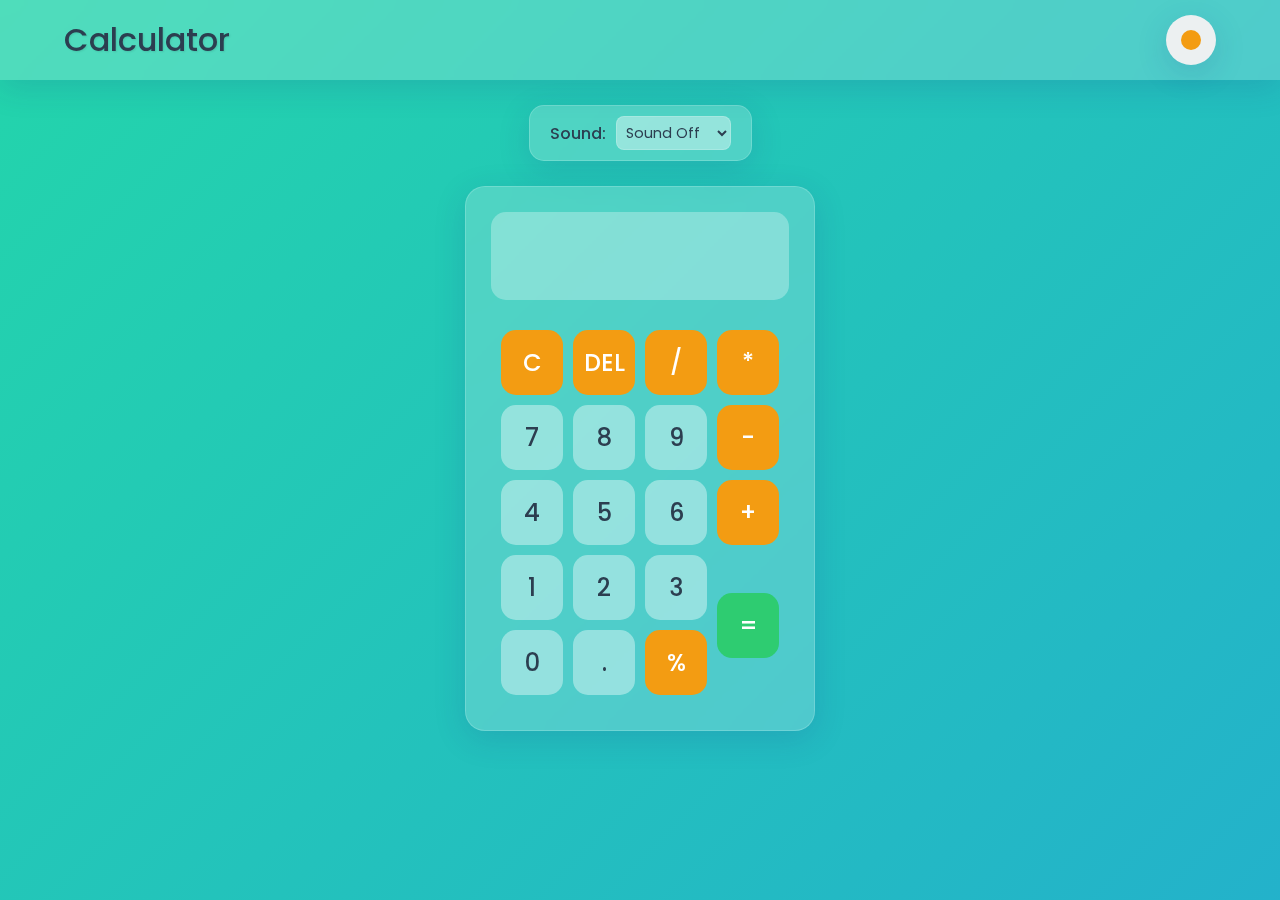
<file: index.html>
<!DOCTYPE html>
<html lang="en">
<head>
    <meta charset="UTF-8">
    <meta name="viewport" content="width=device-width, initial-scale=1.0">
    <title>Aesthetic Calculator</title>
    <link rel="preconnect" href="https://fonts.googleapis.com">
    <link rel="preconnect" href="https://fonts.gstatic.com" crossorigin>
    <link href="https://fonts.googleapis.com/css2?family=Poppins:wght@300;400;500&display=swap" rel="stylesheet">
    <link rel="stylesheet" href="style.css">
</head>
<body>

    <header class="header-container">
        <h1 class="main-heading">Calculator</h1>
        <div class="theme-toggler">
            <i class="toggler-icon"></i>
        </div>
    </header>

    <div class="container">
        <div class="settings-container">
            <label for="sound-theme-selector">Sound:</label>
            <select id="sound-theme-selector">
                <option value="none">Sound Off</option>
                <option value="mechanical">Mechanical</option>
                <option value="bubble">Bubble Pop</option>
            </select>
        </div>

        <div class="calculator">
            <div class="display-screen">
                <div id="display"></div>
            </div>

            <div class="buttons">
                <table>
                    <tr>
                        <td><button class="btn-operator" id="clear">C</button></td>
                        <td><button class="btn-operator" id="delete">DEL</button></td>
                        <td><button class="btn-operator" data-value="/">/</button></td>
                        <td><button class="btn-operator" data-value="*">*</button></td>
                    </tr>
                    <tr>
                        <td><button class="btn-number" data-value="7">7</button></td>
                        <td><button class="btn-number" data-value="8">8</button></td>
                        <td><button class="btn-number" data-value="9">9</button></td>
                        <td><button class="btn-operator" data-value="-">-</button></td>
                    </tr>
                    <tr>
                        <td><button class="btn-number" data-value="4">4</button></td>
                        <td><button class="btn-number" data-value="5">5</button></td>
                        <td><button class="btn-number" data-value="6">6</button></td>
                        <td><button class="btn-operator" data-value="+">+</button></td>
                    </tr>
                    <tr>
                        <td><button class="btn-number" data-value="1">1</button></td>
                        <td><button class="btn-number" data-value="2">2</button></td>
                        <td><button class="btn-number" data-value="3">3</button></td>
                        <td rowspan="2"><button class="btn-equal" id="equal">=</button></td>
                    </tr>
                    <tr>
                        <td><button class="btn-number" data-value="0">0</button></td>
                        <td><button class="btn-number" data-value=".">.</button></td>
                        <td><button class="btn-operator" data-value="%">%</button></td>
                    </tr>
                </table>
            </div>
        </div>
    </div>

    <script src="script.js"></script>
</body>

</html>
</file>
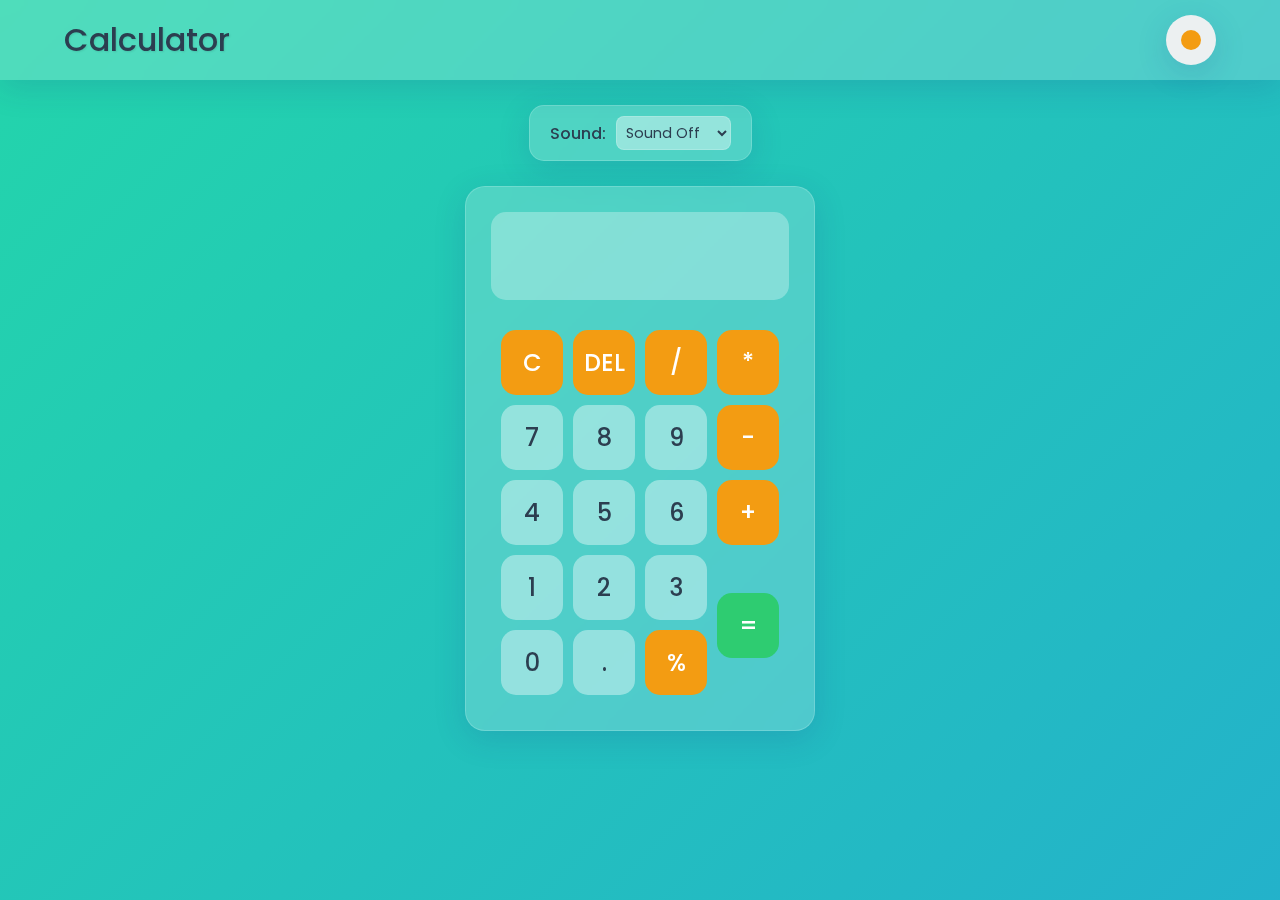
<file: new_index.html>
<!DOCTYPE html>
<html lang="en">
<head>
    <meta charset="UTF-8">
    <meta name="viewport" content="width=device-width, initial-scale=1.0">
    <title>Aesthetic Calculator</title>
    <link rel="preconnect" href="https://fonts.googleapis.com">
    <link rel="preconnect" href="https://fonts.gstatic.com" crossorigin>
    <link href="https://fonts.googleapis.com/css2?family=Poppins:wght@300;400;500&display=swap" rel="stylesheet">
    <link rel="stylesheet" href="new_style.css">
</head>
<body>

    <header class="header-container">
        <h1 class="main-heading">Calculator</h1>
        <div class="theme-toggler">
            <i class="toggler-icon"></i>
        </div>
    </header>

    <div class="container">
        <div class="settings-container">
            <label for="sound-theme-selector">Sound:</label>
            <select id="sound-theme-selector">
                <option value="none">Sound Off</option>
                <option value="mechanical">Mechanical</option>
                <option value="bubble">Bubble Pop</option>
            </select>
        </div>

        <div class="calculator">
            <div class="display-screen">
                <div id="display"></div>
            </div>

            <div class="buttons">
                <table>
                    <tr>
                        <td><button class="btn-operator" id="clear">C</button></td>
                        <td><button class="btn-operator" id="delete">DEL</button></td>
                        <td><button class="btn-operator" data-value="/">/</button></td>
                        <td><button class="btn-operator" data-value="*">*</button></td>
                    </tr>
                    <tr>
                        <td><button class="btn-number" data-value="7">7</button></td>
                        <td><button class="btn-number" data-value="8">8</button></td>
                        <td><button class="btn-number" data-value="9">9</button></td>
                        <td><button class="btn-operator" data-value="-">-</button></td>
                    </tr>
                    <tr>
                        <td><button class="btn-number" data-value="4">4</button></td>
                        <td><button class="btn-number" data-value="5">5</button></td>
                        <td><button class="btn-number" data-value="6">6</button></td>
                        <td><button class="btn-operator" data-value="+">+</button></td>
                    </tr>
                    <tr>
                        <td><button class="btn-number" data-value="1">1</button></td>
                        <td><button class="btn-number" data-value="2">2</button></td>
                        <td><button class="btn-number" data-value="3">3</button></td>
                        <td rowspan="2"><button class="btn-equal" id="equal">=</button></td>
                    </tr>
                    <tr>
                        <td><button class="btn-number" data-value="0">0</button></td>
                        <td><button class="btn-number" data-value=".">.</button></td>
                        <td><button class="btn-operator" data-value="%">%</button></td>
                    </tr>
                </table>
            </div>
        </div>
    </div>

    <script src="new_script.js"></script>
</body>
</html>
</file>
<file: style.css>
/* --- Universal Styles & Variables --- */
:root {
    /* --- Light Mode Palette --- */
    --grad-1: #ee7752;
    --grad-2: #e73c7e;
    --grad-3: #23a6d5;
    --grad-4: #23d5ab;
    
    /* Original variables for calculator components */
    --calculator-bg: rgba(255, 255, 255, 0.2);
    --display-bg: rgba(255, 255, 255, 0.3);
    --text-color: #2c3e50;
    --btn-bg: rgba(255, 255, 255, 0.4);
    --btn-hover-bg: rgba(255, 255, 255, 0.6);
    --operator-btn-bg: #f39c12;
    --operator-text-color: #fff;
    --equal-btn-bg: #2ecc71;
    --box-shadow: 0 8px 32px 0 rgba(31, 38, 135, 0.15);
    --border: 1px solid rgba(255, 255, 255, 0.18);
    --toggler-bg: #ecf0f1;
    --toggler-icon-bg: #f39c12;
}

body.dark-mode {
    /* --- Dark Mode Palette --- */
    --grad-1: #0f2027;
    --grad-2: #203A43;
    --grad-3: #2c5364;
    --grad-4: #1A2980;

    /* Original variables for calculator components */
    --calculator-bg: rgba(0, 0, 0, 0.2);
    --display-bg: rgba(0, 0, 0, 0.3);
    --text-color: #ecf0f1;
    --btn-bg: rgba(255, 255, 255, 0.1);
    --btn-hover-bg: rgba(255, 255, 255, 0.2);
    --operator-btn-bg: #e67e22;
    --equal-btn-bg: #27ae60;
    --box-shadow: 0 8px 32px 0 rgba(0, 0, 0, 0.3);
    --border: 1px solid rgba(255, 255, 255, 0.1);
    --toggler-bg: #34495e;
    --toggler-icon-bg: #ecf0f1;
}

* {
    margin: 0;
    padding: 0;
    box-sizing: border-box;
    font-family: 'Poppins', sans-serif;
}

body {
    width: 100%;
    min-height: 100vh;
    background-size: 400% 400%;
    background-image: linear-gradient(
        -45deg,
        var(--grad-1),
        var(--grad-2),
        var(--grad-3),
        var(--grad-4)
    );
    animation: gradientShift 20s ease-in-out infinite;
}

@keyframes gradientShift {
    0% { background-position: 0% 50%; }
    25% { background-position: 100% 0%; }
    50% { background-position: 100% 100%; }
    75% { background-position: 0% 100%; }
    100% { background-position: 0% 50%; }
}

/* --- NEW: STICKY HEADER STYLES --- */
.header-container {
    position: sticky;
    top: 0;
    width: 100%;
    z-index: 10;
    display: flex;
    justify-content: space-between;
    align-items: center;
    padding: 15px 5%;
    background: var(--calculator-bg);
    backdrop-filter: blur(10px);
    -webkit-backdrop-filter: blur(10px);
    box-shadow: var(--box-shadow);
    transition: background 0.5s ease-in-out;
}

.container {
    width: 100%;
    display: flex;
    flex-direction: column;
    justify-content: center;
    align-items: center;
    padding: 25px 20px; /* Adjusted padding */
}

/* --- Main Heading (Adjusted) --- */
.main-heading {
    color: var(--text-color);
    font-size: 2rem; /* Adjusted for header */
    font-weight: 500;
    text-shadow: 1px 1px 2px rgba(0, 0, 0, 0.1);
    transition: color 0.5s ease-in-out;
}

/* --- Theme Toggler (Adjusted) --- */
.theme-toggler {
    background: var(--toggler-bg);
    border-radius: 50%;
    width: 50px;
    height: 50px;
    cursor: pointer;
    display: grid;
    place-items: center;
    transition: background 0.5s ease-in-out;
    box-shadow: var(--box-shadow);
}

.theme-toggler::before {
    content: '';
    position: absolute;
    height: 50px;
    width: 50px;
    background: var(--toggler-bg);
    border-radius: 50%;
    z-index: -1;
    transform: scale(0);
    transition: transform 0.3s ease-in-out;
}

.theme-toggler:hover::before {
    transform: scale(1.2);
}

.theme-toggler .toggler-icon {
    width: 20px;
    height: 20px;
    background-color: var(--toggler-icon-bg);
    border-radius: 50%;
    transition: all 0.5s ease-in-out;
}

body.dark-mode .theme-toggler .toggler-icon {
    background: transparent;
    box-shadow: 10px -8px 0 var(--toggler-icon-bg);
}

.settings-container {
    display: flex;
    align-items: center;
    gap: 10px;
    margin-bottom: 25px;
    padding: 10px 20px;
    border-radius: 15px;
    background: var(--calculator-bg);
    backdrop-filter: blur(10px);
    box-shadow: var(--box-shadow);
    border: var(--border);
    color: var(--text-color);
    transition: all 0.5s ease-in-out;
}

.settings-container label {
    font-weight: 500;
}

#sound-theme-selector {
    background: var(--btn-bg);
    color: var(--text-color);
    border: var(--border);
    border-radius: 8px;
    padding: 5px;
    font-size: 0.9rem;
    cursor: pointer;
}

#sound-theme-selector:focus {
    outline: 2px solid var(--operator-btn-bg);
}

/* --- Calculator Styles --- */
.calculator {
    position: relative;
    width: 90%;
    max-width: 350px;
    padding: 25px;
    border-radius: 20px;
    background: var(--calculator-bg);
    backdrop-filter: blur(10px);
    -webkit-backdrop-filter: blur(10px);
    box-shadow: var(--box-shadow);
    border: var(--border);
    transition: all 0.5s ease-in-out;
}

/* --- Display Screen --- */
.display-screen {
    width: 100%;
    margin-bottom: 20px;
    padding: 20px 10px;
    background: var(--display-bg);
    border-radius: 15px;
    text-align: right;
    word-wrap: break-word;
    overflow-x: auto; /* Allows scrolling for very long numbers */
}

#display {
    min-height: 48px;
    font-size: 2.5rem;
    color: var(--text-color);
    transition: color 0.5s ease-in-out;
}

/* --- Buttons --- */
table {
    width: 100%;
    border-spacing: 10px;
}

td {
    width: 25%;
}

button {
    width: 100%;
    height: 65px;
    font-size: 1.5rem;
    font-weight: 500;
    border-radius: 15px;
    border: none;
    cursor: pointer;
    background: var(--btn-bg);
    color: var(--text-color);
    transition: all 0.3s ease;
}

button:hover {
    transform: translateY(-3px);
    box-shadow: 0 4px 15px rgba(0, 0, 0, 0.1);
    background: var(--btn-hover-bg);
}

button:active {
    transform: translateY(0);
    box-shadow: none;
}

.btn-operator, #clear, #delete {
    background-color: var(--operator-btn-bg);
    color: var(--operator-text-color);
}

.btn-equal {
    background-color: var(--equal-btn-bg);
    color: #fff;
}
</file>
<file: new_style.css>
/* --- Universal Styles & Variables --- */
:root {
    /* --- Light Mode Palette --- */
    --grad-1: #ee7752;
    --grad-2: #e73c7e;
    --grad-3: #23a6d5;
    --grad-4: #23d5ab;
    
    /* Original variables for calculator components */
    --calculator-bg: rgba(255, 255, 255, 0.2);
    --display-bg: rgba(255, 255, 255, 0.3);
    --text-color: #2c3e50;
    --btn-bg: rgba(255, 255, 255, 0.4);
    --btn-hover-bg: rgba(255, 255, 255, 0.6);
    --operator-btn-bg: #f39c12;
    --operator-text-color: #fff;
    --equal-btn-bg: #2ecc71;
    --box-shadow: 0 8px 32px 0 rgba(31, 38, 135, 0.15);
    --border: 1px solid rgba(255, 255, 255, 0.18);
    --toggler-bg: #ecf0f1;
    --toggler-icon-bg: #f39c12;
}

body.dark-mode {
    /* --- Dark Mode Palette --- */
    --grad-1: #0f2027;
    --grad-2: #203A43;
    --grad-3: #2c5364;
    --grad-4: #1A2980;

    /* Original variables for calculator components */
    --calculator-bg: rgba(0, 0, 0, 0.2);
    --display-bg: rgba(0, 0, 0, 0.3);
    --text-color: #ecf0f1;
    --btn-bg: rgba(255, 255, 255, 0.1);
    --btn-hover-bg: rgba(255, 255, 255, 0.2);
    --operator-btn-bg: #e67e22;
    --equal-btn-bg: #27ae60;
    --box-shadow: 0 8px 32px 0 rgba(0, 0, 0, 0.3);
    --border: 1px solid rgba(255, 255, 255, 0.1);
    --toggler-bg: #34495e;
    --toggler-icon-bg: #ecf0f1;
}

* {
    margin: 0;
    padding: 0;
    box-sizing: border-box;
    font-family: 'Poppins', sans-serif;
}

body {
    width: 100%;
    min-height: 100vh;
    background-size: 400% 400%;
    background-image: linear-gradient(
        -45deg,
        var(--grad-1),
        var(--grad-2),
        var(--grad-3),
        var(--grad-4)
    );
    animation: gradientShift 20s ease-in-out infinite;
}

@keyframes gradientShift {
    0% { background-position: 0% 50%; }
    25% { background-position: 100% 0%; }
    50% { background-position: 100% 100%; }
    75% { background-position: 0% 100%; }
    100% { background-position: 0% 50%; }
}

/* --- NEW: STICKY HEADER STYLES --- */
.header-container {
    position: sticky;
    top: 0;
    width: 100%;
    z-index: 10;
    display: flex;
    justify-content: space-between;
    align-items: center;
    padding: 15px 5%;
    background: var(--calculator-bg);
    backdrop-filter: blur(10px);
    -webkit-backdrop-filter: blur(10px);
    box-shadow: var(--box-shadow);
    transition: background 0.5s ease-in-out;
}

.container {
    width: 100%;
    display: flex;
    flex-direction: column;
    justify-content: center;
    align-items: center;
    padding: 25px 20px; /* Adjusted padding */
}

/* --- Main Heading (Adjusted) --- */
.main-heading {
    color: var(--text-color);
    font-size: 2rem; /* Adjusted for header */
    font-weight: 500;
    text-shadow: 1px 1px 2px rgba(0, 0, 0, 0.1);
    transition: color 0.5s ease-in-out;
}

/* --- Theme Toggler (Adjusted) --- */
.theme-toggler {
    background: var(--toggler-bg);
    border-radius: 50%;
    width: 50px;
    height: 50px;
    cursor: pointer;
    display: grid;
    place-items: center;
    transition: background 0.5s ease-in-out;
    box-shadow: var(--box-shadow);
}

.theme-toggler::before {
    content: '';
    position: absolute;
    height: 50px;
    width: 50px;
    background: var(--toggler-bg);
    border-radius: 50%;
    z-index: -1;
    transform: scale(0);
    transition: transform 0.3s ease-in-out;
}

.theme-toggler:hover::before {
    transform: scale(1.2);
}

.theme-toggler .toggler-icon {
    width: 20px;
    height: 20px;
    background-color: var(--toggler-icon-bg);
    border-radius: 50%;
    transition: all 0.5s ease-in-out;
}

body.dark-mode .theme-toggler .toggler-icon {
    background: transparent;
    box-shadow: 10px -8px 0 var(--toggler-icon-bg);
}

.settings-container {
    display: flex;
    align-items: center;
    gap: 10px;
    margin-bottom: 25px;
    padding: 10px 20px;
    border-radius: 15px;
    background: var(--calculator-bg);
    backdrop-filter: blur(10px);
    box-shadow: var(--box-shadow);
    border: var(--border);
    color: var(--text-color);
    transition: all 0.5s ease-in-out;
}

.settings-container label {
    font-weight: 500;
}

#sound-theme-selector {
    background: var(--btn-bg);
    color: var(--text-color);
    border: var(--border);
    border-radius: 8px;
    padding: 5px;
    font-size: 0.9rem;
    cursor: pointer;
}

#sound-theme-selector:focus {
    outline: 2px solid var(--operator-btn-bg);
}

/* --- Calculator Styles --- */
.calculator {
    position: relative;
    width: 90%;
    max-width: 350px;
    padding: 25px;
    border-radius: 20px;
    background: var(--calculator-bg);
    backdrop-filter: blur(10px);
    -webkit-backdrop-filter: blur(10px);
    box-shadow: var(--box-shadow);
    border: var(--border);
    transition: all 0.5s ease-in-out;
}

/* --- Display Screen --- */
.display-screen {
    width: 100%;
    margin-bottom: 20px;
    padding: 20px 10px;
    background: var(--display-bg);
    border-radius: 15px;
    text-align: right;
    word-wrap: break-word;
    overflow-x: auto; /* Allows scrolling for very long numbers */
}

#display {
    min-height: 48px;
    font-size: 2.5rem;
    color: var(--text-color);
    transition: color 0.5s ease-in-out;
}

/* --- Buttons --- */
table {
    width: 100%;
    border-spacing: 10px;
}

td {
    width: 25%;
}

button {
    width: 100%;
    height: 65px;
    font-size: 1.5rem;
    font-weight: 500;
    border-radius: 15px;
    border: none;
    cursor: pointer;
    background: var(--btn-bg);
    color: var(--text-color);
    transition: all 0.3s ease;
}

button:hover {
    transform: translateY(-3px);
    box-shadow: 0 4px 15px rgba(0, 0, 0, 0.1);
    background: var(--btn-hover-bg);
}

button:active {
    transform: translateY(0);
    box-shadow: none;
}

.btn-operator, #clear, #delete {
    background-color: var(--operator-btn-bg);
    color: var(--operator-text-color);
}

.btn-equal {
    background-color: var(--equal-btn-bg);
    color: #fff;
}
</file>
